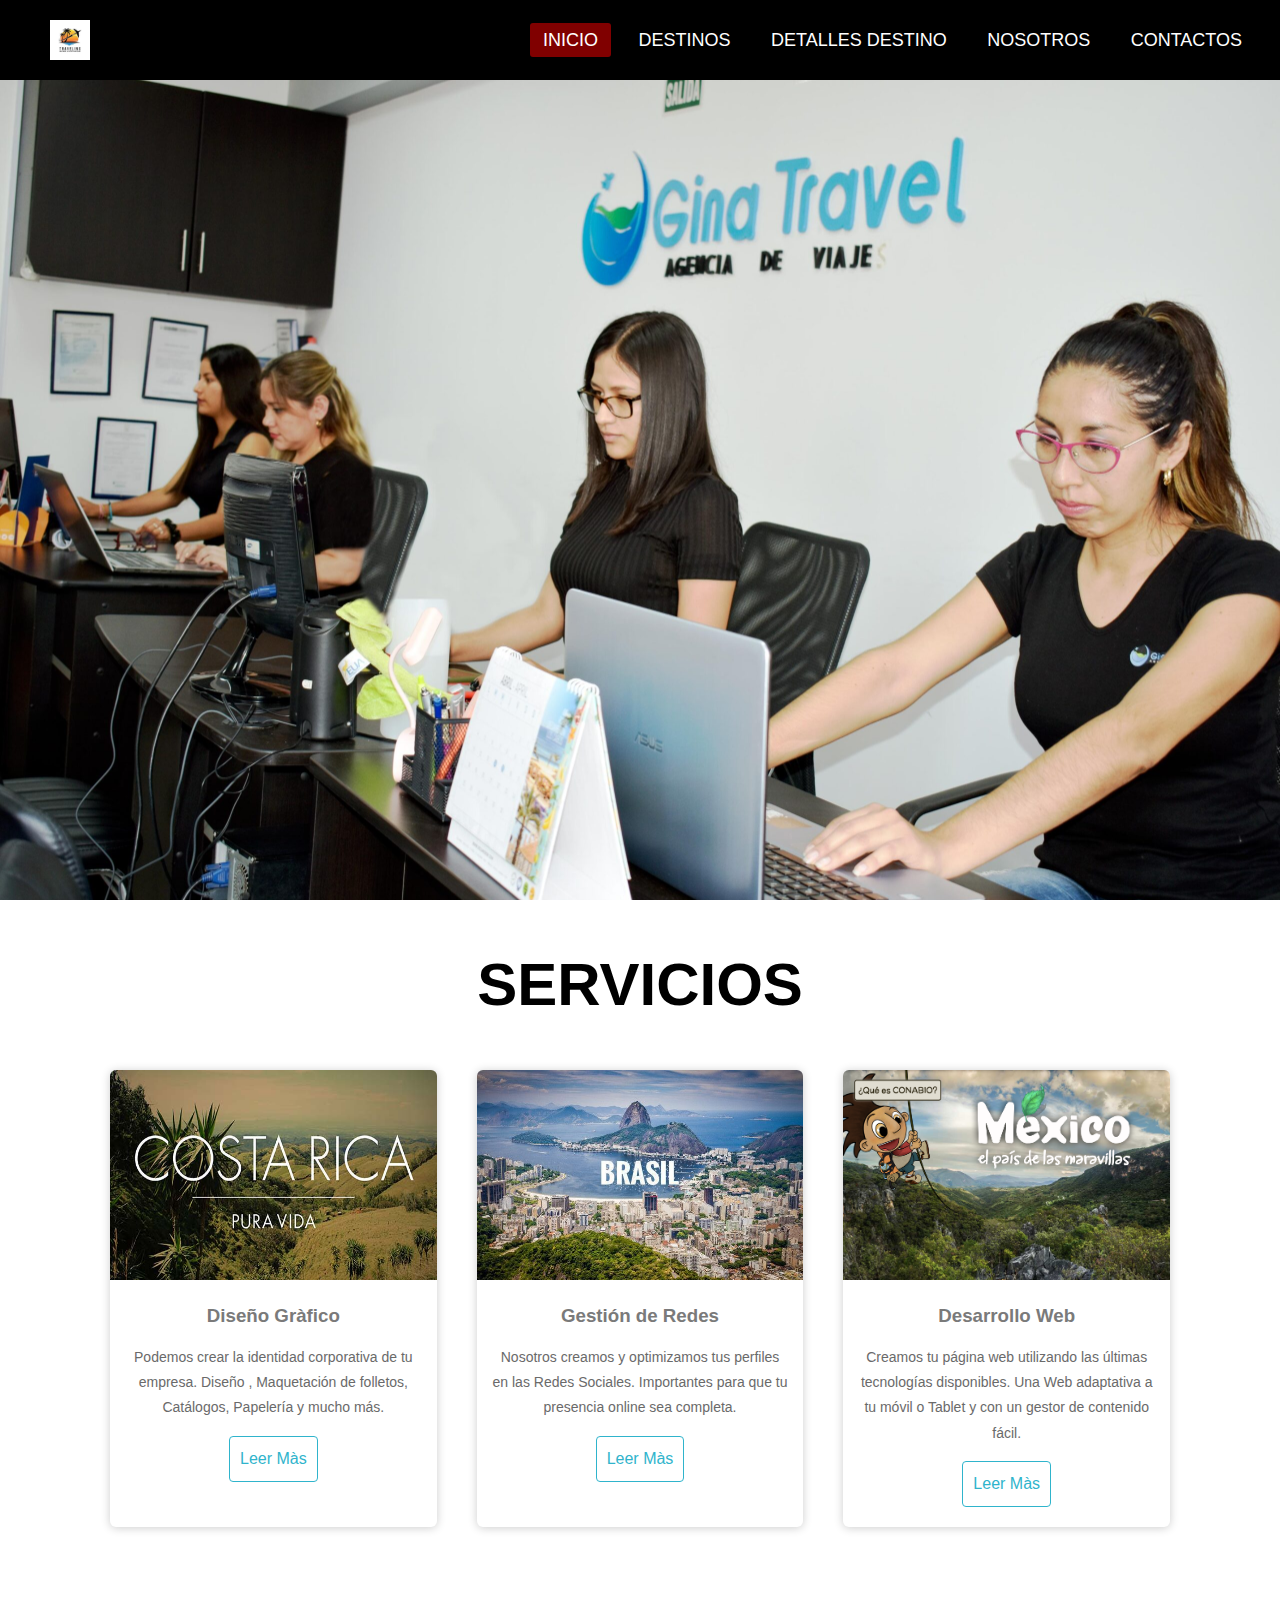
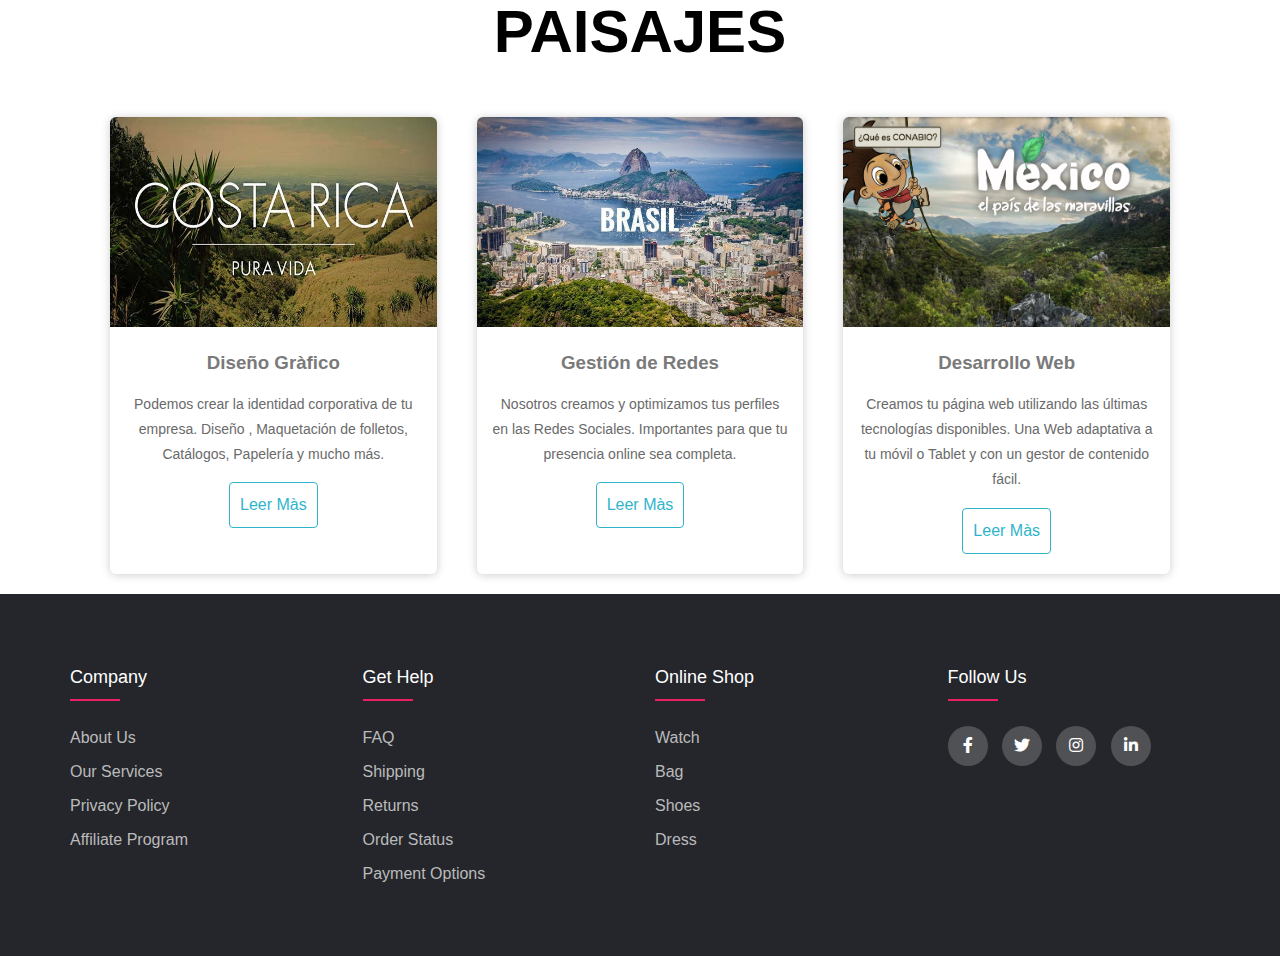
<file: index.html>
<!DOCTYPE html>
<html lang="en">
<head>
    <meta charset="UTF-8">
    <meta http-equiv="X-UA-Compatible" content="IE=edge">
    <meta name="viewport" content="width=device-width, initial-scale=1.0">
    <link rel="stylesheet" href="estilos/estilos.css">
    <link href="https://cdnjs.cloudflare.com/ajax/libs/font-awesome/5.13.0/css/all.min.css" rel="stylesheet">
    <link rel="stylesheet" type="text/css" href="https://cdnjs.cloudflare.com/ajax/libs/font-awesome/5.15.1/css/all.min.css">
    <title>AGENCIAS DE VIAJES</title>
</head>
<body>
    <nav>
        <input type="checkbox" id="check">
        <label for="check" class="checkbtn">
            <i class="fas fa-bars"></i>
        </label>
        <a href="#" class="enlace">
            <img src="img/logo.jpg" alt="" class="logo">
        </a>
        <ul>
            <li><a class="active" href="index.html">INICIO</a></li>
            <li><a href="destinos.html">DESTINOS</a></li>
            <li><a href="detalles.html">DETALLES DESTINO</a></li>
            <li><a href="nosotros.html">NOSOTROS</a></li>
            <li><a href="contacto.html">CONTACTOS</a></li>
        </ul>
    </nav>
    <section class="fondo"></section>
    
       <!--   Tarjetas-->
<div class="title-cards">
    <h2>SERVICIOS</h2>
</div>
<div class="container-card">

<div class="card">
<figure>
    <img src="img/COSTA RICA.jpg">
</figure>
<div class="contenido-card">
    <h3>Diseño Gràfico</h3>
    <p>Podemos crear la identidad corporativa de tu empresa. Diseño , Maquetación de folletos, Catálogos, Papelería y mucho más.</p>
    <a href="#">Leer Màs</a>
</div>
</div>
<div class="card">
<figure>
    <img src="img/BRAZIL.jpg">
</figure>
<div class="contenido-card">
    <h3>Gestión de Redes</h3>
    <p>Nosotros creamos y optimizamos tus perfiles en las Redes Sociales. Importantes para que tu presencia online sea completa.</p>
    <a href="#">Leer Màs</a>
</div>
</div>
<div class="card">
<figure>
    <img src="img/MEXICO.png">
</figure>
<div class="contenido-card">
    <h3>Desarrollo Web</h3>
    <p>Creamos tu página web utilizando las últimas tecnologías disponibles. Una Web adaptativa a tu móvil o Tablet y con un gestor de contenido fácil.</p>
    <a href="#">Leer Màs</a>
</div>
</div>
</div>
<!--fin-->


<div class="title-cards">
    <h2>PAISAJES</h2>
</div>
<div class="container-card">

<div class="card">
<figure>
    <img src="img/COSTA RICA.jpg">
</figure>
<div class="contenido-card">
    <h3>Diseño Gràfico</h3>
    <p>Podemos crear la identidad corporativa de tu empresa. Diseño , Maquetación de folletos, Catálogos, Papelería y mucho más.</p>
    <a href="#">Leer Màs</a>
</div>
</div>
<div class="card">
<figure>
    <img src="img/BRAZIL.jpg">
</figure>
<div class="contenido-card">
    <h3>Gestión de Redes</h3>
    <p>Nosotros creamos y optimizamos tus perfiles en las Redes Sociales. Importantes para que tu presencia online sea completa.</p>
    <a href="#">Leer Màs</a>
</div>
</div>
<div class="card">
<figure>
    <img src="img/MEXICO.png">
</figure>
<div class="contenido-card">
    <h3>Desarrollo Web</h3>
    <p>Creamos tu página web utilizando las últimas tecnologías disponibles. Una Web adaptativa a tu móvil o Tablet y con un gestor de contenido fácil.</p>
    <a href="#">Leer Màs</a>
</div>
</div>
</div>
<!--FOOTER-->
<footer class="footer">
    <div class="container">
        <div class="row">
            <div class="footer-col">
                <h4>company</h4>
                <ul>
                    <li><a href="#">about us</a></li>
                    <li><a href="#">our services</a></li>
                    <li><a href="#">privacy policy</a></li>
                    <li><a href="#">affiliate program</a></li>
                </ul>
            </div>
            <div class="footer-col">
                <h4>get help</h4>
                <ul>
                    <li><a href="#">FAQ</a></li>
                    <li><a href="#">shipping</a></li>
                    <li><a href="#">returns</a></li>
                    <li><a href="#">order status</a></li>
                    <li><a href="#">payment options</a></li>
                </ul>
            </div>
            <div class="footer-col">
                <h4>online shop</h4>
                <ul>
                    <li><a href="#">watch</a></li>
                    <li><a href="#">bag</a></li>
                    <li><a href="#">shoes</a></li>
                    <li><a href="#">dress</a></li>
                </ul>
            </div>
            <div class="footer-col">
                <h4>follow us</h4>
                <div class="social-links">
                    <a href="#"><i class="fab fa-facebook-f"></i></a>
                    <a href="#"><i class="fab fa-twitter"></i></a>
                    <a href="#"><i class="fab fa-instagram"></i></a>
                    <a href="#"><i class="fab fa-linkedin-in"></i></a>
                </div>
            </div>
        </div>
    </div>
</footer>
</body>
</html>
</file>
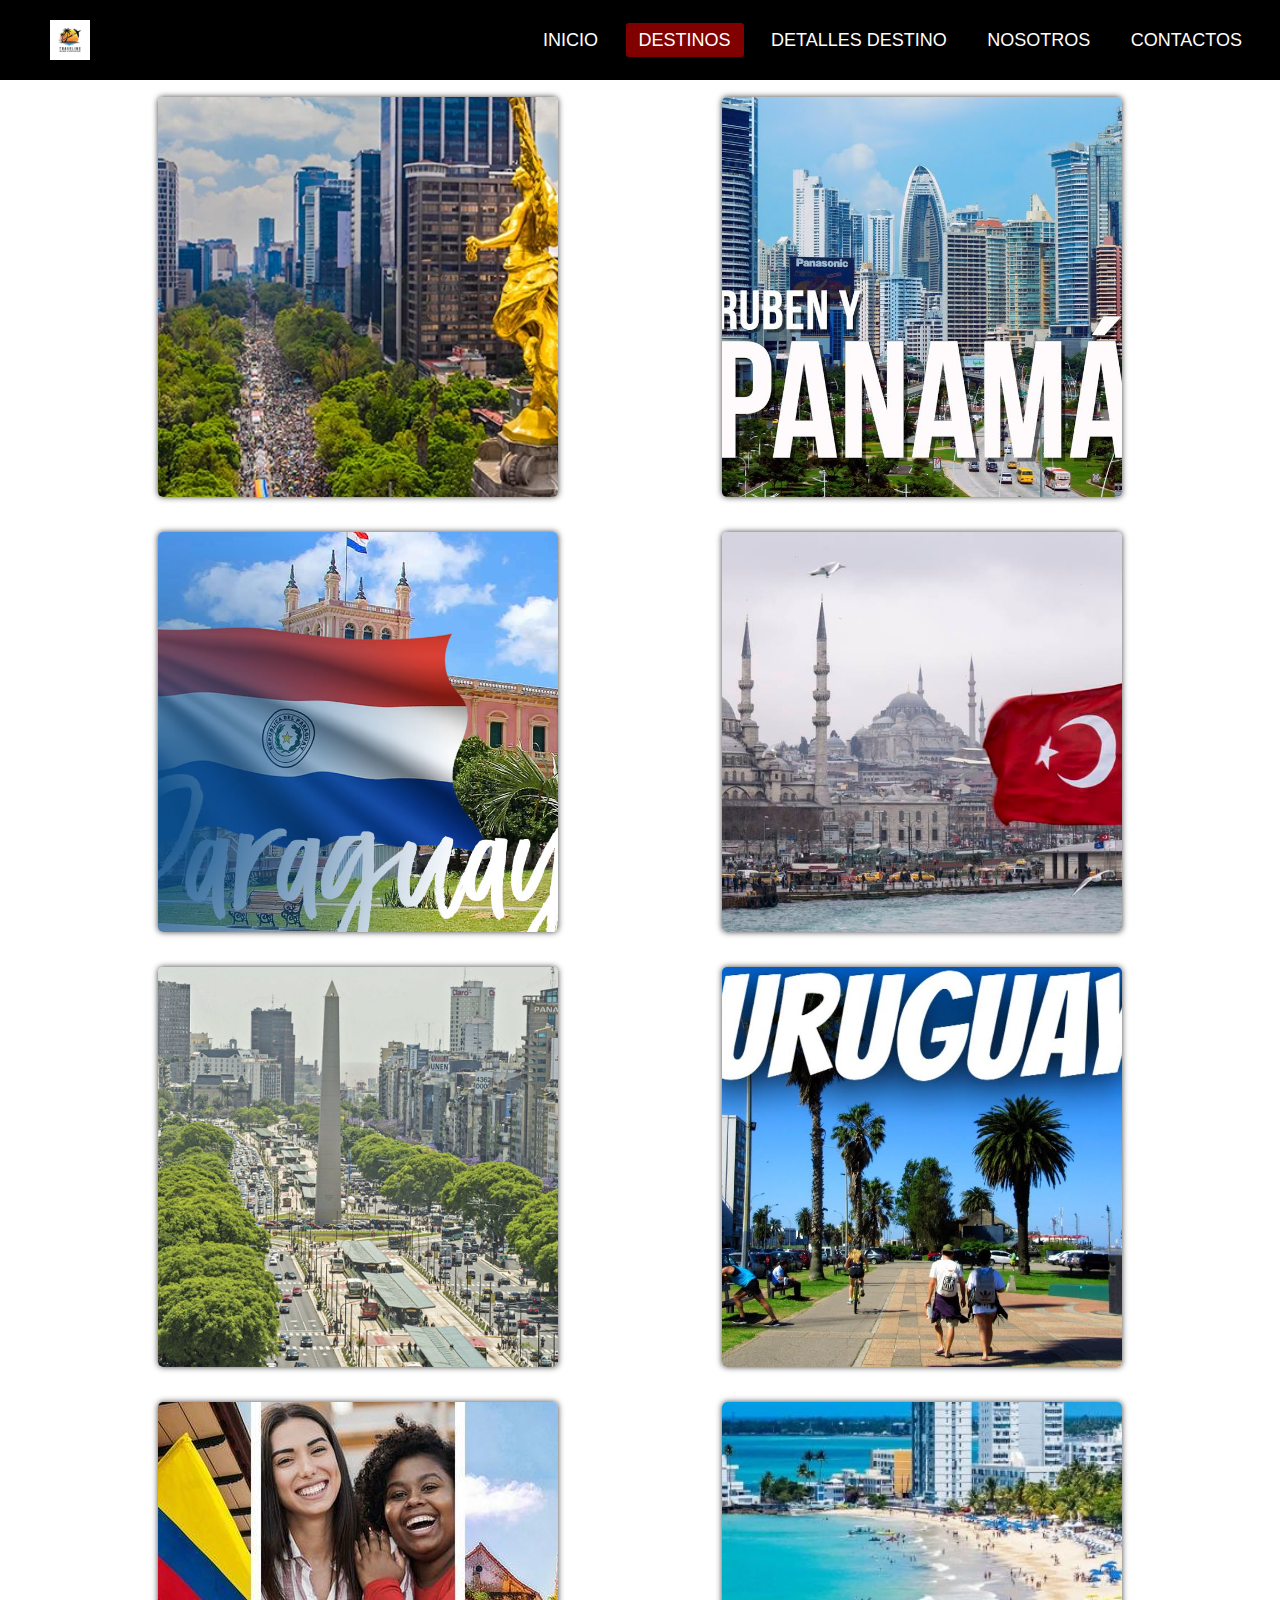
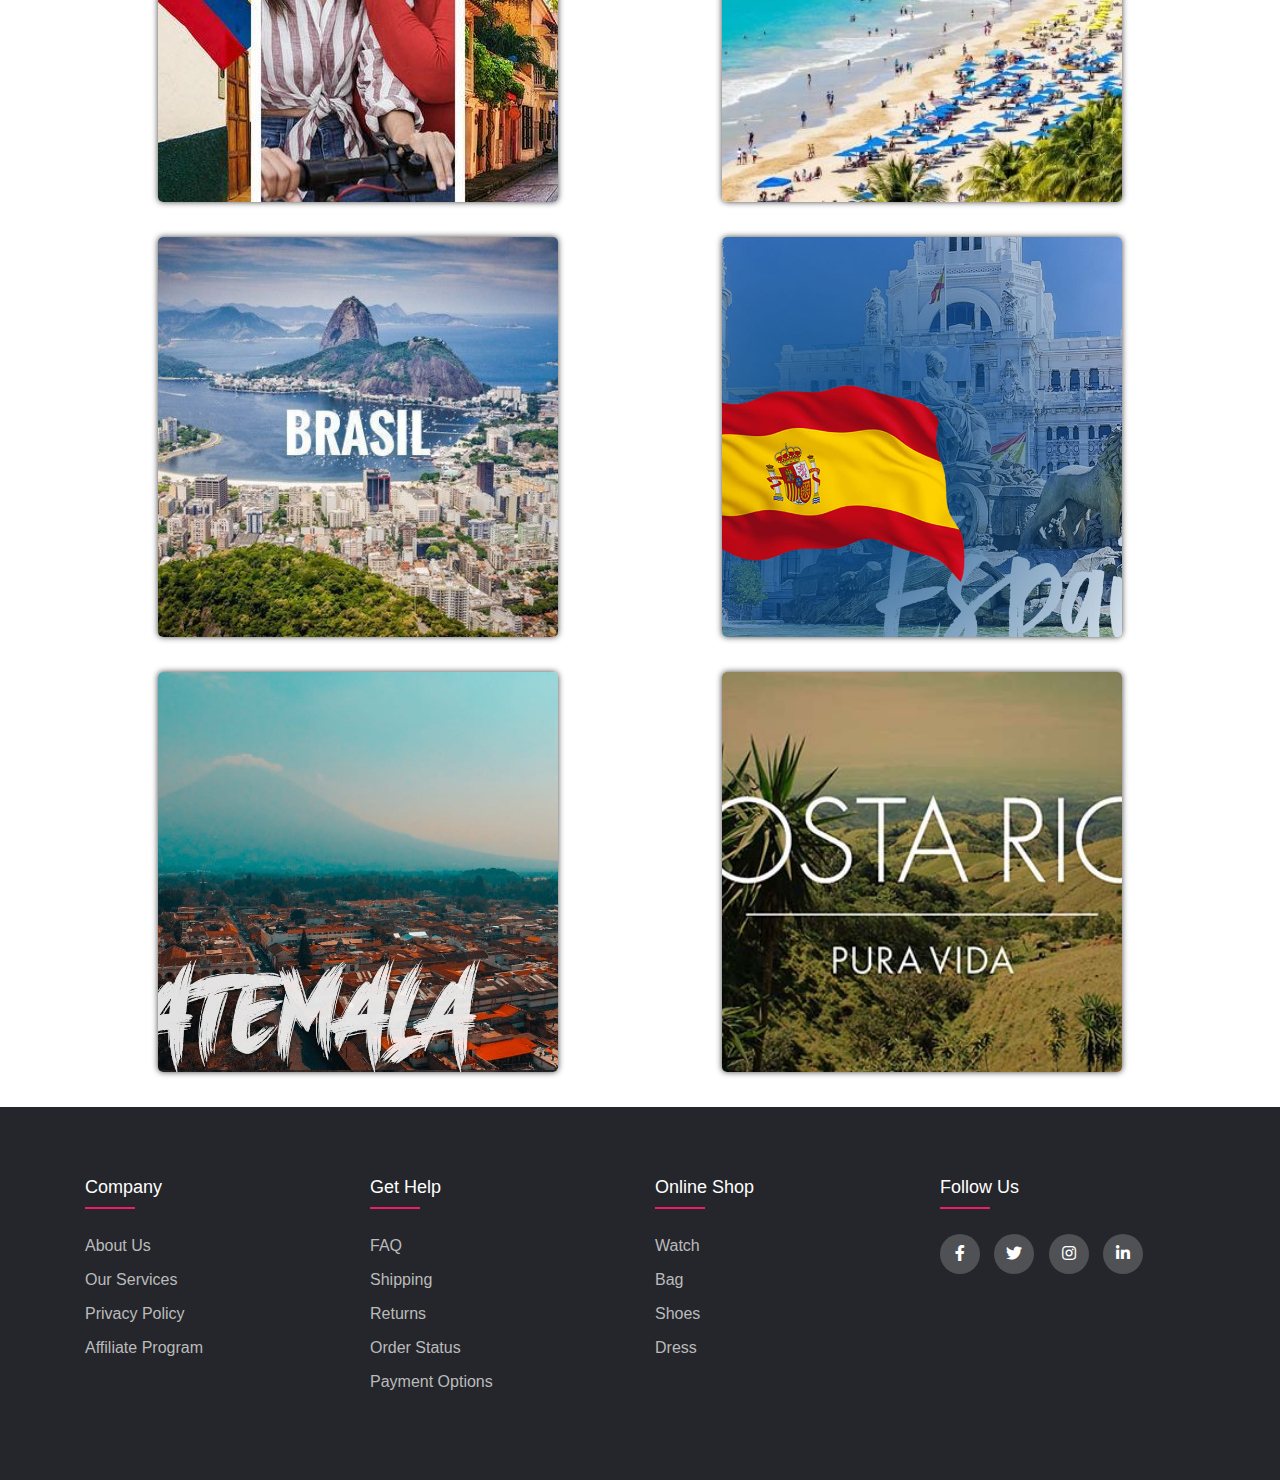
<file: destinos.html>
<!DOCTYPE html>
<html lang="en">
<head>
    <meta charset="UTF-8">
    <meta http-equiv="X-UA-Compatible" content="IE=edge">
    <meta name="viewport" content="width=device-width, initial-scale=1.0">
    <link rel="stylesheet" href="estilos/estilos.css">
    <link rel="stylesheet" href="estilos/bootstrap.css" />
    <link href="https://cdnjs.cloudflare.com/ajax/libs/font-awesome/5.13.0/css/all.min.css" rel="stylesheet">
    <link rel="stylesheet" type="text/css" href="https://cdnjs.cloudflare.com/ajax/libs/font-awesome/5.15.1/css/all.min.css">
    <link
			href="https://fonts.googleapis.com/css2?family=Josefin+Sans:wght@400&family=Quicksand:wght@700&display=swap"
			rel="stylesheet"
		/>
    <title>AGENCIAS DE VIAJES</title>
</head>
<body>
    <!--BARRA DE MENU-->
    <nav>
        <input type="checkbox" id="check">
        <label for="check" class="checkbtn">
            <i class="fas fa-bars"></i>
        </label>
        <a href="#" class="enlace">
            <img src="img/logo.jpg" alt="" class="logo">
        </a>
        <ul>
            <li><a href="index.html">INICIO</a></li>
            <li><a class="active" href="destinos.html">DESTINOS</a></li>
            <li><a href="detalles.html">DETALLES DESTINO</a></li>
            <li><a href="nosotros.html">NOSOTROS</a></li>
            <li><a href="contacto.html">CONTACTOS</a></li>
        </ul>
    </nav>
    <!--FIN DE MENU-->

    <!--GALERIA IMAGENES-->
    
    <div class="ola" style="height: 150px; overflow: hidden;">
        <svg
            viewBox="0 0 500 150"
            preserveAspectRatio="none"
            style="height: 100%; width: 100%;"
        >
            <path
                d="M0.00,49.98 C86.05,146.53 273.98,-84.38 500.00,49.98 L500.00,150.00 L0.00,150.00 Z"
                style="stroke: none; fill: #fff;"
            ></path>
        </svg>
    </div>
</div>

<div class="galeria">
    <div class="foto">
        <div class="contenedor-modal">
            <img class="" src="img/MEXICO.webp" alt="" />
            <div class="overlay">
                <h2>MEXICO</h2>
            </div>
        </div>
    </div>

    <div class="foto">
        <div class="contenedor-modal">
            <img src="img/PANAMA.jpg" alt="" />
            <div class="overlay">
                <h2>PANAMA</h2>
            </div>
        </div>
    </div>
    <div class="foto">
        <div class="contenedor-modal">
            <img src="img/PARAGUAY.jpg" alt="" />
            <div class="overlay">
                <h2>PARAGUAY</h2>
            </div>
        </div>
    </div>
    <div class="foto">
        <div class="contenedor-modal">
            <img src="img/TURQUIA.jpg" alt="" />
            <div class="overlay">
                <h2>TURQUIA</h2>
            </div>
        </div>
    </div>
    <div class="foto">
        <div class="contenedor-modal">
            <img src="img/ARGENTINA.jpg" alt="" />
            <div class="overlay">
                <h2>ARGENTINA</h2>
            </div>
        </div>
    </div>
    <div class="foto">
        <div class="contenedor-modal">
            <img src="img/URUGUAY.jpg" alt="" />
            <div class="overlay">
                <h2>URUGUAY</h2>
            </div>
        </div>
    </div>
    <div class="foto">
        <div class="contenedor-modal">
            <img src="img/COLOMBIA.jpg" alt="" />
            <div class="overlay">
                <h2>COLOMBIA</h2>
            </div>
        </div>
    </div>
    <div class="foto">
        <div class="contenedor-modal">
            <img src="img/PUERTO RICO.jfif" alt="" />
            <div class="overlay">
                <h2>PUERTO RICO</h2>
            </div>
        </div>
    </div>
    <div class="foto">
        <div class="contenedor-modal">
            <img src="img/BRAZIL.jpg" alt="" />
            <div class="overlay">
                <h2>BRAZIL</h2>
            </div>
        </div>
    </div>
    <div class="foto">
        <div class="contenedor-modal">
            <img src="img/ESPAÑA.jpg" alt="" />
            <div class="overlay">
                <h2>ESPAÑA</h2>
            </div>
        </div>
    </div>
    <div class="foto">
        <div class="contenedor-modal">
            <img src="img/GUATEMALA.jpg" alt="" />
            <div class="overlay">
                <h2>GUATEMALA</h2>
            </div>
        </div>
    </div>
    <div class="foto">
        <div class="contenedor-modal">
            <img src="img/COSTA RICA.jpg" alt="" />
            <div class="overlay">
                <h2>COSTA RICA </h2>
            </div>
        </div>
    </div>
</div>
<script src="js/main.js"></script>

    <!--FIN GALERIAS-->






    
    <footer class="footer">
        <div class="container">
            <div class="row">
                <div class="footer-col">
                    <h4>company</h4>
                    <ul>
                        <li><a href="#">about us</a></li>
                        <li><a href="#">our services</a></li>
                        <li><a href="#">privacy policy</a></li>
                        <li><a href="#">affiliate program</a></li>
                    </ul>
                </div>
                <div class="footer-col">
                    <h4>get help</h4>
                    <ul>
                        <li><a href="#">FAQ</a></li>
                        <li><a href="#">shipping</a></li>
                        <li><a href="#">returns</a></li>
                        <li><a href="#">order status</a></li>
                        <li><a href="#">payment options</a></li>
                    </ul>
                </div>
                <div class="footer-col">
                    <h4>online shop</h4>
                    <ul>
                        <li><a href="#">watch</a></li>
                        <li><a href="#">bag</a></li>
                        <li><a href="#">shoes</a></li>
                        <li><a href="#">dress</a></li>
                    </ul>
                </div>
                <div class="footer-col">
                    <h4>follow us</h4>
                    <div class="social-links">
                        <a href="#"><i class="fab fa-facebook-f"></i></a>
                        <a href="#"><i class="fab fa-twitter"></i></a>
                        <a href="#"><i class="fab fa-instagram"></i></a>
                        <a href="#"><i class="fab fa-linkedin-in"></i></a>
                    </div>
                </div>
            </div>
        </div>
    </footer>
</body>
</html>
</file>
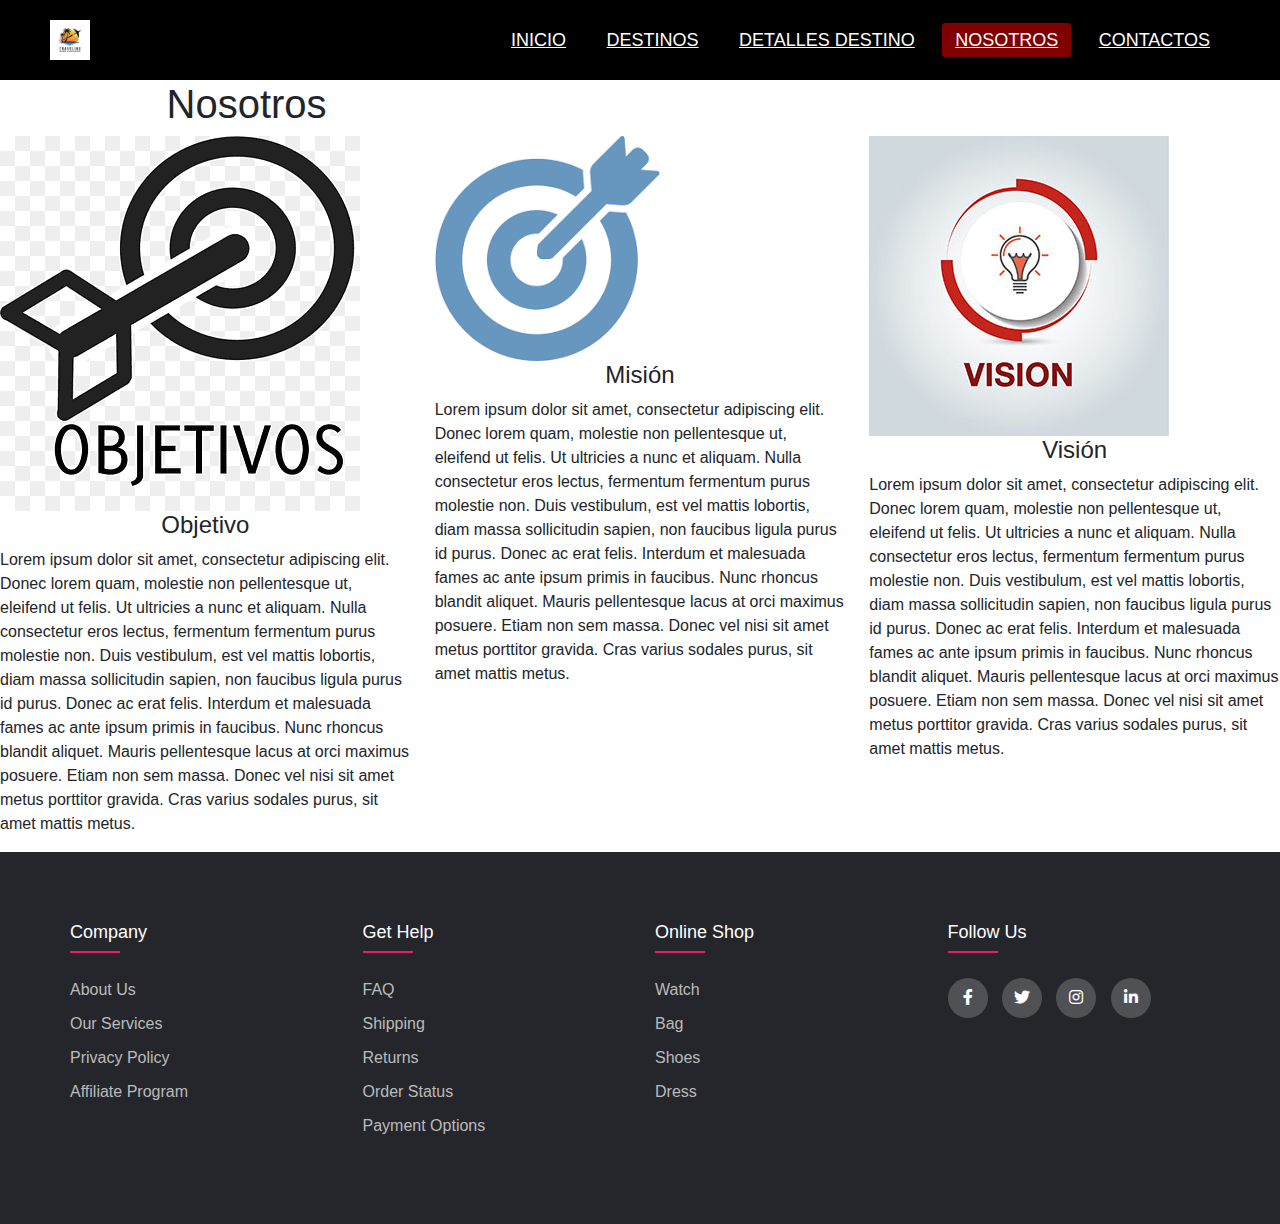
<file: nosotros.html>
<!DOCTYPE html>
<html lang="en">
<head>
    <meta charset="UTF-8">
    <meta http-equiv="X-UA-Compatible" content="IE=edge">
    <meta name="viewport" content="width=device-width, initial-scale=1.0">
    <link href="estilos/bootstrap.rtl.min.css" rel="stylesheet">
    <link rel="stylesheet" href="estilos/estilos.css">
    <link href="https://cdnjs.cloudflare.com/ajax/libs/font-awesome/5.13.0/css/all.min.css" rel="stylesheet">
    <link rel="stylesheet" type="text/css" href="https://cdnjs.cloudflare.com/ajax/libs/font-awesome/5.15.1/css/all.min.css">
    <title>AGENCIAS DE VIAJES</title>
</head>
<body>
    <nav>
        <input type="checkbox" id="check">
        <label for="check" class="checkbtn">
            <i class="fas fa-bars"></i>
        </label>
        <a href="#" class="enlace">
            <img src="img/logo.jpg" alt="" class="logo">
        </a>
        <ul>
            <li><a  href="index.html">INICIO</a></li>
            <li><a href="destinos.html">DESTINOS</a></li>
            <li><a href="detalles.html">DETALLES DESTINO</a></li>
            <li><a class="active" href="nosotros.html">NOSOTROS</a></li>
            <li><a href="contacto.html">CONTACTOS</a></li>
        </ul>
    </nav>
    
        <!-- Introducción Nosotros --> 
        <div class="row">
            <div class="col-md-12 text-center">
              <h1>Nosotros</h1>
            </div>
          </div> 
  
           
          
          <!-- Objetivo, Misión y Visión --> 
          <div class="row">
            <div class="col-md-4">
              <img src="img/objetivo.jpg" class="img-fluid">
              <h4 class="text-center">Objetivo</h4>
              <p>
                Lorem ipsum dolor sit amet, consectetur adipiscing elit. Donec lorem quam, molestie non pellentesque ut, eleifend ut felis. Ut ultricies a nunc et aliquam. Nulla consectetur eros lectus, fermentum fermentum purus molestie non. Duis vestibulum, est vel mattis lobortis, diam massa sollicitudin sapien, non faucibus ligula purus id purus. Donec ac erat felis. Interdum et malesuada fames ac ante ipsum primis in faucibus. Nunc rhoncus blandit aliquet. Mauris pellentesque lacus at orci maximus posuere. Etiam non sem massa. Donec vel nisi sit amet metus porttitor gravida. Cras varius sodales purus, sit amet mattis metus.
              </p>
            </div>          
            <div class="col-md-4">
              <img src="img/mision.jpg" class="img-fluid">
              <h4 class="text-center">Misión</h4>
              <p>
                Lorem ipsum dolor sit amet, consectetur adipiscing elit. Donec lorem quam, molestie non pellentesque ut, eleifend ut felis. Ut ultricies a nunc et aliquam. Nulla consectetur eros lectus, fermentum fermentum purus molestie non. Duis vestibulum, est vel mattis lobortis, diam massa sollicitudin sapien, non faucibus ligula purus id purus. Donec ac erat felis. Interdum et malesuada fames ac ante ipsum primis in faucibus. Nunc rhoncus blandit aliquet. Mauris pellentesque lacus at orci maximus posuere. Etiam non sem massa. Donec vel nisi sit amet metus porttitor gravida. Cras varius sodales purus, sit amet mattis metus.
              </p>
            </div>          
            <div class="col-md-4">
              <img src="img/vision.jpg" class="img-fluid">
              <h4 class="text-center">Visión</h4>
              <p>
                Lorem ipsum dolor sit amet, consectetur adipiscing elit. Donec lorem quam, molestie non pellentesque ut, eleifend ut felis. Ut ultricies a nunc et aliquam. Nulla consectetur eros lectus, fermentum fermentum purus molestie non. Duis vestibulum, est vel mattis lobortis, diam massa sollicitudin sapien, non faucibus ligula purus id purus. Donec ac erat felis. Interdum et malesuada fames ac ante ipsum primis in faucibus. Nunc rhoncus blandit aliquet. Mauris pellentesque lacus at orci maximus posuere. Etiam non sem massa. Donec vel nisi sit amet metus porttitor gravida. Cras varius sodales purus, sit amet mattis metus.
              </p>
            </div>          
          </div>
          <script src="js/bootstrap.bundle.min.js"></script>












    <footer class="footer">
        <div class="container">
            <div class="row">
                <div class="footer-col">
                    <h4>company</h4>
                    <ul>
                        <li><a href="#">about us</a></li>
                        <li><a href="#">our services</a></li>
                        <li><a href="#">privacy policy</a></li>
                        <li><a href="#">affiliate program</a></li>
                    </ul>
                </div>
                <div class="footer-col">
                    <h4>get help</h4>
                    <ul>
                        <li><a href="#">FAQ</a></li>
                        <li><a href="#">shipping</a></li>
                        <li><a href="#">returns</a></li>
                        <li><a href="#">order status</a></li>
                        <li><a href="#">payment options</a></li>
                    </ul>
                </div>
                <div class="footer-col">
                    <h4>online shop</h4>
                    <ul>
                        <li><a href="#">watch</a></li>
                        <li><a href="#">bag</a></li>
                        <li><a href="#">shoes</a></li>
                        <li><a href="#">dress</a></li>
                    </ul>
                </div>
                <div class="footer-col">
                    <h4>follow us</h4>
                    <div class="social-links">
                        <a href="#"><i class="fab fa-facebook-f"></i></a>
                        <a href="#"><i class="fab fa-twitter"></i></a>
                        <a href="#"><i class="fab fa-instagram"></i></a>
                        <a href="#"><i class="fab fa-linkedin-in"></i></a>
                    </div>
                </div>
            </div>
        </div>
    </footer>
</body>
</html>
</file>
<file: estilos/estilos.css>
/* archivo estilos.css */


*{
  padding: 0;
  margin: 0;
  text-decoration: none;
  list-style: none;
  box-sizing: border-box;
}

nav{
  background: black;
  height: 80px;
  width: 100%;
}
.enlace{
  position: absolute;
  padding: 20px 50px;
}
.logo{
  height: 40px;
}
nav ul{
  float: right;
  margin-right: 20px;
}
nav ul li{
  display: inline-block;
  line-height: 80px;
  margin: 0 5px;
}
nav ul li a{
  color: #fff;
  font-size: 18px;
  padding: 7px 13px;
  border-radius: 3px;
  text-transform: uppercase;
}
li a.active, li a:hover{
  background: maroon;
  transition: .5s;
}
.checkbtn{
  font-size: 30px;
  color: #fff;
  float: right;
  line-height: 80px;
  margin-right: 40px;
  cursor: pointer;
  display: none;
}
#check{
  display: none;
}
section{
  background: url(/img/fondo.jpg) no-repea;
  background-size: cover;
  background-position: center center;
  height: calc(100vh - 80px);
 
}
.fondo{
	background: url(/img/fondo.jpg) no-repeat;
	background-size: cover;
	background-position: center center;
	height: calc(100vh - 80px);
}

@media (max-width: 952px){
  .enlace{
      padding-left: 20px;
  }
  nav ul li a{
      font-size: 16px;
  }
}

@media (max-width: 858px){
  .checkbtn{
      display: block;
  }
  ul{
      position: fixed;
      width: 100%;
      height: 100vh;
      background: #2c3e50;
      top: 80px;
      left: -100%;
      text-align: center;
      transition: all .5s;
  }
  nav ul li{
      display: block;
      margin: 50px 0;
      line-height: 30px;
  }
  nav ul li a{
      font-size: 20px;
  }
  li a:hover, li a.active{
      background: none;
      color: red;
  }
  #check:checked ~ ul{
      left:0;
  }
}
  /* tarjetas hover*/
  @import url('https://fonts.googleapis.com/css?family=Montserrat&display=swap');
*{
    margin: 0;
    padding: 0;
    box-sizing: border-box;
    font-family: 'Montserrat', sans-serif;
}
/*Cards*/
.container-card{
	width: 100%;
	display: flex;
	max-width: 1100px;
	margin: auto;
}
.title-cards{
	width: 100%;
	max-width: 1080px;
	margin: auto;
	padding: 20px;
	margin-top: 20px;
	text-align: center;
  font-size: 40px;
  font-family: Cambria, Cochin, Georgia, Times, 'Times New Roman', serif;
	color: black; /* COLOR  DE LA LETRA*/
  transition: .2s;
}
.card{
	width: 100%;
	margin: 20px;
	border-radius: 6px;
	overflow: hidden;
	background:#fff;
	box-shadow: 0px 1px 10px rgba(0,0,0,0.2);
	transition: all 400ms ease-out;
	cursor: default;
}
.card:hover{
	box-shadow: 5px 5px 20px rgba(0,0,0,0.4);
	transform: translateY(-3%);
}
.card img{
	width: 100%;
	height: 210px;
}
.card .contenido-card{
	padding: 15px;
	text-align: center;
}
.card .contenido-card h3{
	margin-bottom: 15px;
	color: #7a7a7a;
}
.card .contenido-card p{
	line-height: 1.8;
	color: #6a6a6a;
	font-size: 14px;
	margin-bottom: 5px;
}
.card .contenido-card a{
	display: inline-block;
	padding: 10px;
	margin-top: 10px;
	text-decoration: none;
	color: #2fb4cc;
	border: 1px solid #2fb4cc;
	border-radius: 4px;
	transition: all 400ms ease;
	margin-bottom: 5px;
}
.card .contenido-card a:hover{
	background: #2fb4cc;
	color: #fff;
}
@media only screen and (min-width:320px) and (max-width:768px){
	.container-card{
		flex-wrap: wrap;
	}
	.card{
		margin: 15px;
	}
}
 h2:hover{
  color: brown;
 }
 /*footer*/
 @import url('https://fonts.googleapis.com/css2?family=Poppins:wght@300;400;500;600;700&display=swap');
body{
	line-height: 1.5;
	font-family: 'Poppins', sans-serif;
}
*{
	margin:0;
	padding:0;
	box-sizing: border-box;
}
.container{
	max-width: 1170px;
	margin:auto;
}
.row{
	display: flex;
	flex-wrap: wrap;
}
ul{
	list-style: none;
}
.footer{
	background-color: #24262b;
    padding: 70px 0;
}
.footer-col{
   width: 25%;
   padding: 0 15px;
}
.footer-col h4{
	font-size: 18px;
	color: #ffffff;
	text-transform: capitalize;
	margin-bottom: 35px;
	font-weight: 500;
	position: relative;
}
.footer-col h4::before{
	content: '';
	position: absolute;
	left:0;
	bottom: -10px;
	background-color: #e91e63;
	height: 2px;
	box-sizing: border-box;
	width: 50px;
}
.footer-col ul li:not(:last-child){
	margin-bottom: 10px;
}
.footer-col ul li a{
	font-size: 16px;
	text-transform: capitalize;
	color: #ffffff;
	text-decoration: none;
	font-weight: 300;
	color: #bbbbbb;
	display: block;
	transition: all 0.3s ease;
}
.footer-col ul li a:hover{
	color: #ffffff;
	padding-left: 8px;
}
.footer-col .social-links a{
	display: inline-block;
	height: 40px;
	width: 40px;
	background-color: rgba(255,255,255,0.2);
	margin:0 10px 10px 0;
	text-align: center;
	line-height: 40px;
	border-radius: 50%;
	color: #ffffff;
	transition: all 0.5s ease;
}
.footer-col .social-links a:hover{
	color: #24262b;
	background-color: #ffffff;
}

/*responsive*/
@media(max-width: 767px){
  .footer-col{
    width: 50%;
    margin-bottom: 30px;
}
}
@media(max-width: 574px){
  .footer-col{
    width: 100%;
}
}
/*GALERIAS DE IMAGENES*/
* {
	margin: 0;
	padding: 0;
	box-sizing: border-box;
}

.principal {
	height: 100%;
	height: 100vh;
	background-image: linear-gradient(
		-225deg,
		#473b7b 0%,
		#3584a7 51%,
		#30d2be 100%
	);
	display: flex;
}

.cont-texto {
	width: 100%;
	display: flex;
	align-items: center;
	justify-content: space-around;
}
.cont-texto h1 {
	font-size: 70px;
	color: #fff;
	font-family: 'Quicksand', sans-serif;
	font-weight: 700;
}
.ola {
	position: absolute;
	width: 100%;
	bottom: 0;
	left: 0;
}

.galeria {
	display: flex;
	width: 88%;
	margin: auto;
	justify-content: space-around;
	flex-wrap: wrap;
	z-index: 1;
}

.galeria .foto {
	width: 400px;
	height: 400px;
	position: relative;
	margin-bottom: 35px;
	border-radius: 5px;
	box-shadow: 0px 0px 6px 0px rgba(0, 0, 0, 0.75);
	transition: 0.6s ease;
}
.galeria .foto:hover {
	box-shadow: 0px 0px 20px 0px rgba(0, 0, 0, 0.75);
}

.foto img {
	width: 400px;
	height: 400px;
	object-fit: cover;
	border-radius: 5px;
}

.overlay {
	position: absolute;
	bottom: 0;
	left: 0;
	background-image: linear-gradient(to top, #cfd9df96 0%, #e2ebf0a1 100%);
	width: 100%;
	height: 0;
	transition: 0.55s ease;
	overflow: hidden;
}
.overlay h2 {
	color: rebeccapurple;
	font-size: 60px;
	font-family: 'Josefin Sans', sans-serif;
	position: absolute;
	top: 50%;
	left: 50%;
	text-align: center;
	transform: translate(-50%, -50%);
}
.foto:hover .overlay {
	height: 100%;
	cursor: pointer;
	border-radius: 5px;
}

/*---------------------*/

.contenedor-modal.active {
	position: fixed;
	width: 100vw;
	height: 100vh;
	display: flex;
	align-items: center;
	justify-content: center;
	top: 0;
	left: 0;
	z-index: 2;
}
.contenedor-modal.active img {
	z-index: 3;
	width: 50%;
	height: 600px;
}

.contenedor-modal.active::after {
	position: fixed;
	content: '';
	width: 100vw;
	height: 100vh;
	top: 0;
	left: 0;
	background-color: rgba(211, 211, 211, 0.459);
}
/*PONER IMAGEN Y TEXTO*/
.contenedor{
	margin-top: 50px;
	display: flex;
	background-color: white;
	padding: 40px;
	color: black;
	border-bottom: 5px solid;
}
.text{
	padding-left: 25px;
	text-align: center;
	font-family: monospace;
	font-size: 16px;
}
.texto{
	text-align: left;
	font-family: 'Lucida Sans', 'Lucida Sans Regular', 'Lucida Grande', 'Lucida Sans Unicode', Geneva, Verdana, sans-serif;
	padding: 30px;
}
/* formulario*/

  
  
  
  /* FORMULARIO =================================== */
  
  .form_wrap{
	  width: 1050px;
	  height: 530px;
	  margin: 50px auto;
	  display: flex;
  
	  background: #fff;
	  border-radius: 10px;
	  overflow: hidden;
	  box-shadow: 0px 0px 20px rgba(0, 0, 0, 0.2);
  }
  
  /* Informacion de Contacto*/
  
  .cantact_info::before{
	  content: '';
	  width: 100%;
	  height: 100%;
  
	  position: absolute;
	  top: 0;
	  left: 0;
  
	  background: #4091EC;
	  opacity: 0.9;
  }
  
  .cantact_info{
	  width: 38%;
	  position: relative;
  
	  display: flex;
	  flex-direction: column;
	  align-items: center;
	  justify-content: center;
  
	  background-image: url('../fondo.jpg');
	  background-size: cover;
	  background-position: center center;
  
  }
  
  .info_title,
  .info_items{
	  position: relative;
	  z-index: 2;
	  color: #fff;
  }
  
  
  
  .info_title span{
	  font-size: 100px;
	  display: block;
	  text-align: center;
	  margin-bottom: 15px;
  }
  
  .info_title h2{
	  font-size: 35px;
	  text-align: center;
  }
  
  .info_items p{
	  display: flex;
	  align-items: center;
  
	  font-size: 16px;
	  font-weight: 600;
	  margin-bottom: 10px;
  }
  
  .info_items p:nth-child(1) span{
	  font-size: 30px;
	  margin-right: 10px;
  }
  
  .info_items p:nth-child(2) span{
	  font-size: 50px;
	  margin-right: 15px;
	  margin-left: 4px;
  }
  
  
  /* Formulario de contacto*/
  form.form_contact{
	  width: 62%;
	  padding: 30px 40px;
  }
  
  form.form_contact h2{
	  font-size: 25px;
	  font-weight: 600;
	  color: #303030;
	  margin-bottom: 30px;
  }
  
  form.form_contact .user_info{
	  display: flex;
	  flex-direction: column;
  }
  
  form.form_contact label{
	  font-weight: 600;
  }
  
  form.form_contact input,
  form.form_contact textarea{
	  width: 100%;
	  padding: 8px 0px 5px;
	  margin-bottom: 20px;
  
	  border: none;
	  border-bottom: 2px solid #D1D1D1;
  
	  font-family: 'Open sans';
	  color: #5A5A5A;
	  font-size: 14px;
	  font-weight: 400;
  }
  
  form.form_contact textarea{
	  max-width: 100%;
	  min-width: 100%;
	  max-height: 90px;
  }
  
  form.form_contact input[type="button"]{
	  width: 180px;
	  background: #4091EC;
	  padding: 10px;
	  border: none;
	  border-radius: 25px;
  
	  align-self: flex-end;
  
	  color: #fff;
	  font-family: 'Open sans';
	  font-size: 16px;
	  font-weight: 600;
	  cursor: pointer;
  }
  
  form.form_contact input[type="button"]:hover{
	  background: #3371B6;
  }
  
  /* Ventana de errores*/
  .modal_wrap{
	  width: 100%;
	  height: 100vh;
	  background: rgba(0,0,0,0.7);
  
	  position: fixed;
	  top: 0;
	  left: 0;
	  z-index: 3;
  
	  display: flex;
	  justify-content: center;
	  align-items: center;
  }
  
  .mensaje_modal{
	  background: #fff;
	  box-shadow: 0px 0px 15px rgba(0,0,0,0.5);
	  width: 400px;
	  padding: 30px 20px 15px;
  }
  
  .mensaje_modal h3{
	  text-align: center;
	  font-family: 'Ubuntu';
	  font-size: 20px;
	  font-weight: 400;
  }
  
  .mensaje_modal h3:after{
	  content: '';
	  display: block;
	  width: 100%;
	  height: 1px;
	  background: #C5C5C5;
	  margin: 10px 0px 15px;
  }
  
  .mensaje_modal p{
	  font-size: 16px;
	  color: #606060;
  }
  
  .mensaje_modal p:before{
	  content: "\f00d";
	  font-family: FontAwesome;
	  display: inline-block;
	  color: #E25151;
	  margin-right: 8px;
  }
  
  #btnClose{
	  display: inline-block;
	  padding: 3px 10px;
	  margin-top: 10px;
  
	  background: #E25151;
	  color: #fff;
	  border: 2px solid #B14141;
	  cursor: pointer;
  
	  float: right;
  }
  /* filtro de viajes*/
  /*Portada*/


.blog-container-cover{
    width: 100%;
    height: 500px;
    position: relative;
    margin-top: 80px;
    background-image: url(../img/img3.jpg);
    background-position: center;
    background-size: cover;
    background-repeat: no-repeat;
}

.blog-container-cover:before{
    content: '';
    width: 100%;
    height: 100%;
    background-color:brown;
    position: absolute;
    top: 0;
    left: 0;
}

.container-info-cover{
    max-width: 800px;
    height: 500px;
    margin: auto;
    text-align: center;
    display: flex;
    flex-direction: column;
    justify-content: center;
    align-items: center;
    position: relative;
    z-index: 1;
}

.container-info-cover h1{
    font-size: 60px;
    font-weight: 500;
    color: #fff;
    margin-bottom: 20px;
}

.container-info-cover p{
    color: #fff;
    font-size: 20px;
    font-weight: 300;
}

/*Contenedor de categorias*/

input[type="radio"]{
    display: none;
}

.container-category{
    width: 100%;
    margin: auto;
    display: flex;
    flex-wrap: wrap;
    margin-top: 20px;
}

.container-category label{
    padding: 6px 40px;
    margin: 10px;
    font-size: 20px;
    background: #e2e2e2;
    border-radius: 5px;
    cursor: pointer;
}

.container-category label:hover{
    opacity: 0.8;
}



/*Post - Publicaciones*/

.container-post{
    max-width: 1200px;
    margin: auto;
}

.posts{
    width: 100%;
    display: grid;
    grid-template-columns: repeat(4, 1fr);
    grid-gap: 20px;

    margin-top: 20px;
    padding: 20px;
}

.posts .post{
    background: #fff;
    box-shadow: 0 0 20px -20px black;
    border-radius: 6px;
    overflow: hidden;
    padding-bottom: 20px;
}

.post .ctn-img{
    width: 100%;
}

.post .ctn-img img{
    width: 100%;
    height: 100%;
    object-fit: cover;
}

.post h2{
    font-size: 18px;
    margin-top: 20px;
    padding: 0px 20px;
}

.post span{
    display: block;
    margin-top: 10px;
    padding: 0px 20px;
}

.ctn-tag{
    width: 100%;
    display: flex;
    flex-wrap: wrap;
    margin-left: 16px;
    margin-top: 10px;
}

.ctn-tag li{
    list-style: none;
    font-size: 14px;
    margin: 4px;
    padding: 6px 10px;
    background: #e8e8e8;
    cursor: default;
}


.post button{
    margin-top: 20px;
    margin-left: 20px;
    padding: 10px 50px;
    font-size: 16px;
    background: #46a2fd;
    color: #fff;
    border: none;
    cursor: pointer;
    border-radius: 4px;
}

.post button:hover{
    opacity: 0.9;
}


/*sistema de filtrado*/

[value="TODOS"]:checked ~ .posts .post[data-category]{
    display: block;
}

[value="HTML"]:checked ~ .posts .post:not([data-category~="HTML"]),
[value="CSS"]:checked ~ .posts .post:not([data-category~="CSS"]),
[value="JS"]:checked ~ .posts .post:not([data-category~="JS"]),
[value="PHP"]:checked ~ .posts .post:not([data-category~="PHP"]),
[value="NODEJS"]:checked ~ .posts .post:not([data-category~="NODEJS"]),
[value="VUE"]:checked ~ .posts .post:not([data-category~="VUE"]){
    display: none;
}

[value="TODOS"]:checked ~ .container-category [for="TODOS"],
[value="HTML"]:checked ~ .container-category [for="HTML"],
[value="CSS"]:checked ~ .container-category [for="CSS"],
[value="JS"]:checked ~ .container-category [for="JS"],
[value="PHP"]:checked ~ .container-category [for="PHP"],
[value="NODEJS"]:checked ~ .container-category [for="NODEJS"],
[value="VUE"]:checked ~ .container-category [for="VUE"]{
    background: #46a2fd;
    color: #fff;
}

@media screen and (max-width: 1200px){
    .posts{
        grid-template-columns: repeat(3, 1fr);
    }
}

@media screen and (max-width: 900px){
    .posts{
        grid-template-columns: repeat(2, 1fr);
    }
}

@media screen and (max-width: 580px){
    .posts{
        grid-template-columns: repeat(1, 1fr);
    }
}
</file>
